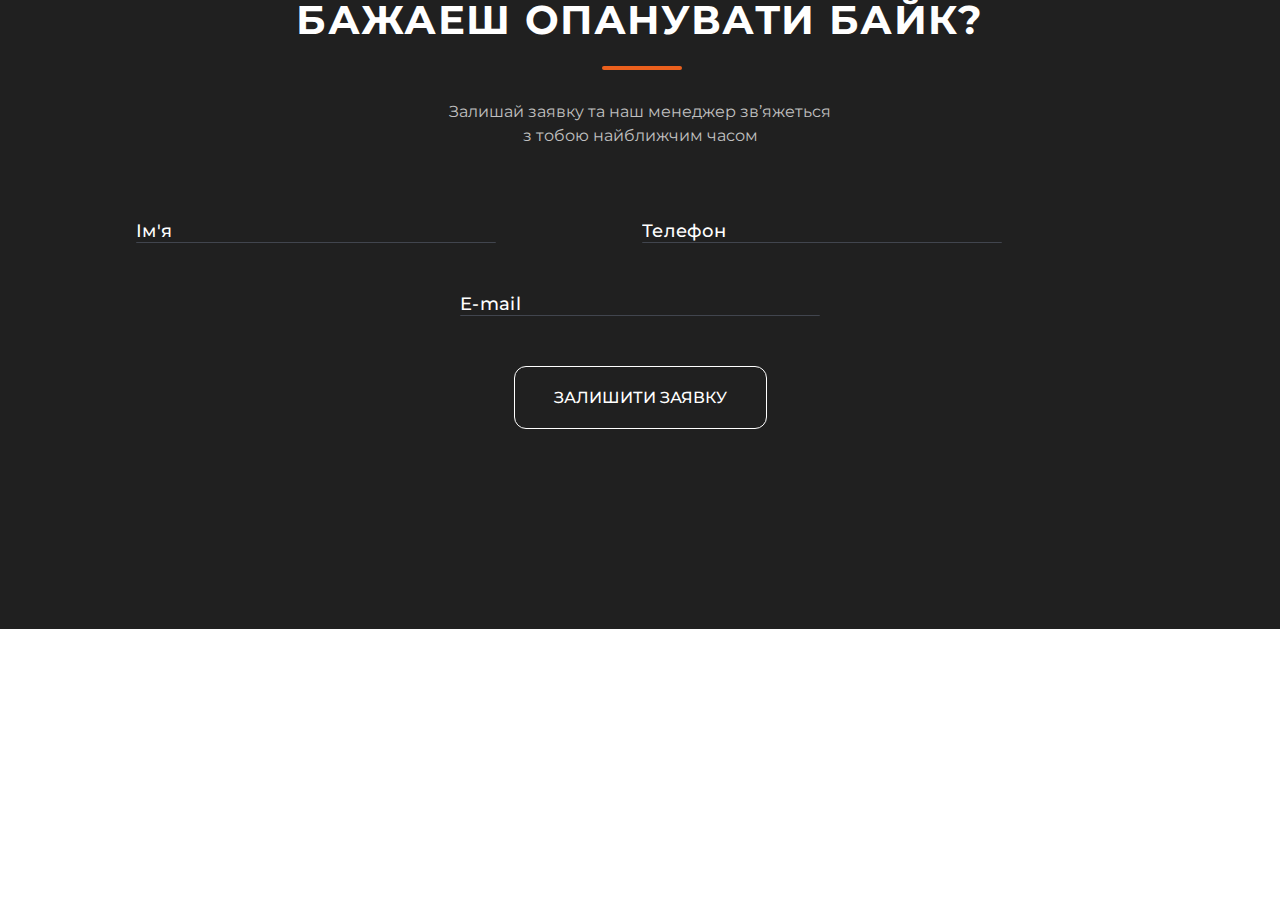
<file: 2nd-form/2nd-form.html>
<!DOCTYPE html>
<html lang="en">

<head>
  <meta charset="UTF-8">
  <meta name="viewport" content="width=device-width, initial-scale=1.0">
  <title>2nd form</title>

  <link rel="preconnect" href="https://fonts.googleapis.com">
  <link rel="preconnect" href="https://fonts.gstatic.com" crossorigin>
  <link
    href="https://fonts.googleapis.com/css2?family=Montserrat:ital,wght@0,200;0,300;0,400;0,500;0,600;0,700;0,800;0,900;1,100;1,200;1,300;1,400;1,500;1,600;1,700;1,800;1,900&display=swap"
    rel="stylesheet">
  <link rel="stylesheet" href="2nd-form.css">
</head>

<body>
  <main>
    <section class="second-form">
      <h2>Бажаеш опанувати байк?</h2>

      <p>Залишай заявку та наш менеджер зв’яжеться <br>
        з тобою найближчим часом</p>

      <form action="#">
        <input type="text" placeholder="Ім'я">
        <input type="number" placeholder="Телефон">
        <input type="email" placeholder="E-mail">
        <button type="submit">Залишити заявку</button>
      </form>
    </section>
  </main>
</body>

</html>
</file>
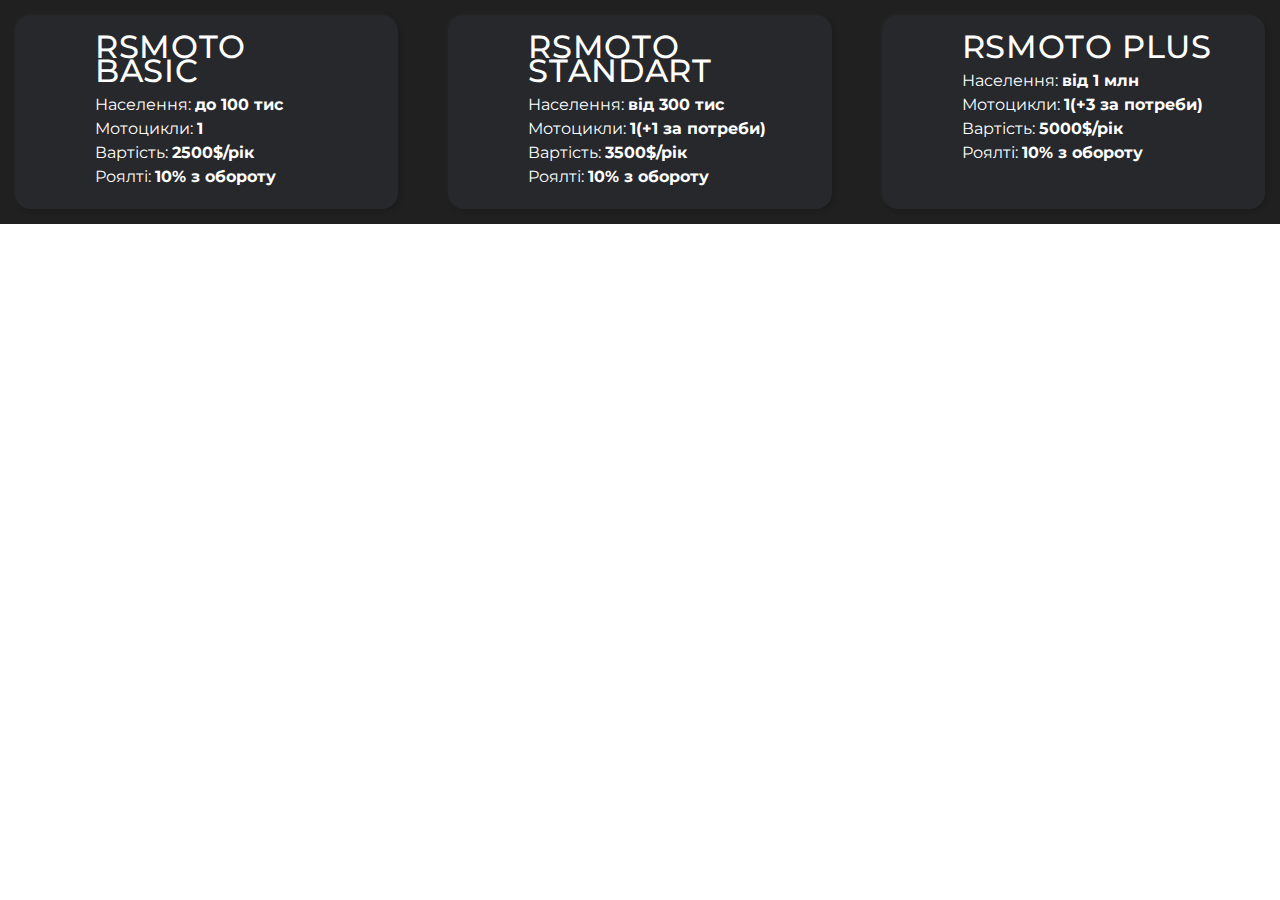
<file: formats/formats.html>
<!DOCTYPE html>
<html lang="en">

<head>
  <meta charset="UTF-8">
  <meta name="viewport" content="width=device-width, initial-scale=1.0">
  <title>Formats</title>

  <link rel="preconnect" href="https://fonts.googleapis.com">
  <link rel="preconnect" href="https://fonts.gstatic.com" crossorigin>
  <link
    href="https://fonts.googleapis.com/css2?family=Montserrat:ital,wght@0,200;0,300;0,400;0,500;0,600;0,700;0,800;0,900;1,100;1,200;1,300;1,400;1,500;1,600;1,700;1,800;1,900&display=swap"
    rel="stylesheet">
  <link rel="stylesheet" href="formats.css">
</head>

<body>
  <main>
    <section class="formats">
      <ul>
        <li>
          <h2>RSMOTO BASIC</h2>
          <p>Населення: <span> до 100 тис</span> <br></p>
          <p>Мотоцикли: <span>1</span> <br></p>
          <p>Вартість: <span> 2500$/рік</span><br></p>
          <p>Роялті: <span>10% з обороту</span> <br></p>
        </li>
        <li>
          <h2>RSMOTO STANDART</h2>
          <p>Населення: <span>від 300 тис</span>  <br></p>
          <p>Мотоцикли: <span> 1(+1 за потреби)</span><br></p>
          <p>Вартість: <span> 3500$/рік</span> <br></p>
          <p>Роялті: <span>10% з обороту</span> <br></p>
        </li>
        <li>
          <h2>RSMOTO PLUS</h2>
          <p>Населення: <span> від 1 млн</span> <br></p>
          <p>Мотоцикли: <span> 1(+3 за потреби)</span> <br></p>
          <p>Вартість: <span> 5000$/рік </span> <br></p>
          <p>Роялті: <span>10% з обороту </span> <br></p>
        </li>
      </ul>
    </section>
  </main>
</body>

</html>
</file>
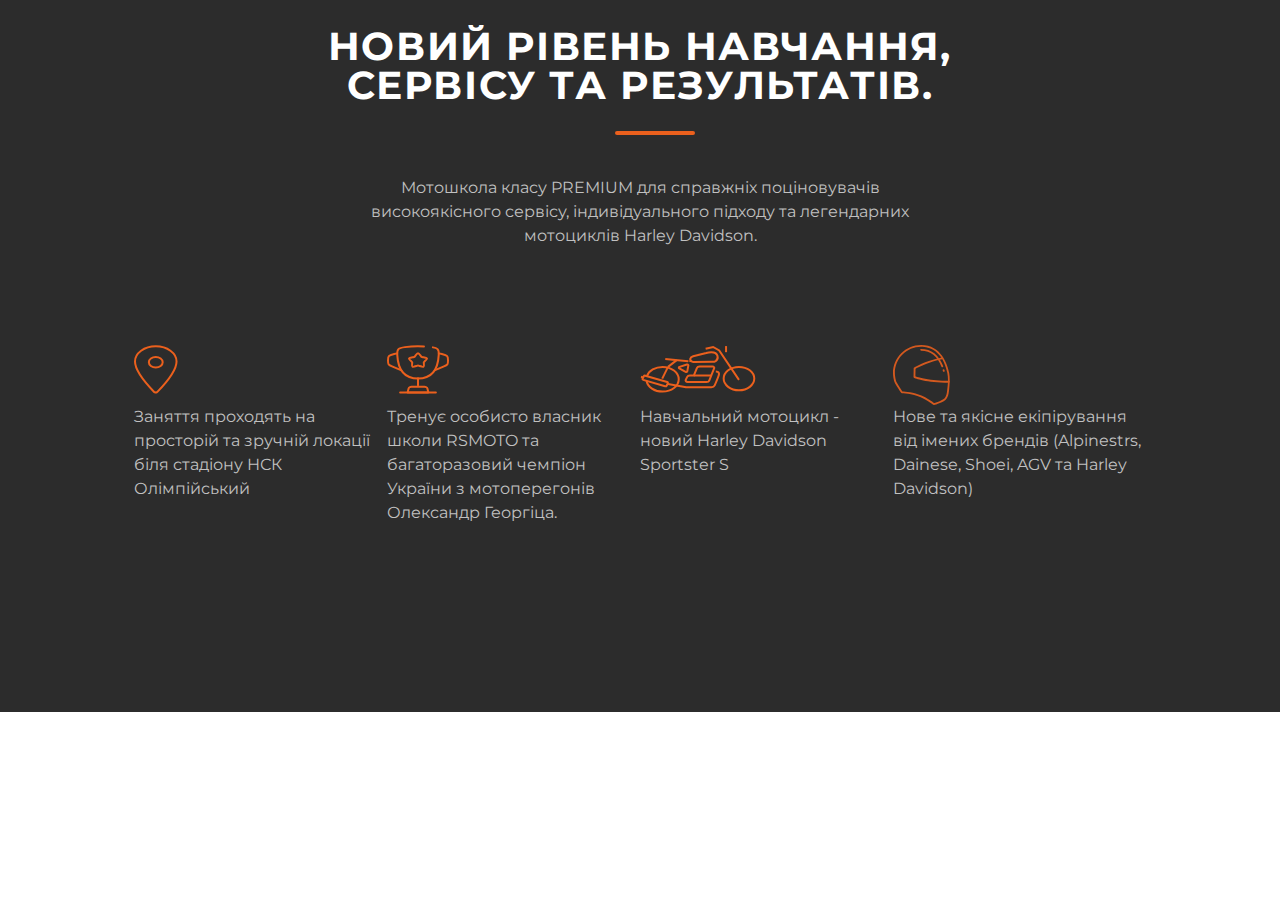
<file: learn/learn.html>
<!DOCTYPE html>
<html lang="en">

<head>
  <meta charset="UTF-8">
  <meta name="viewport" content="width=device-width, initial-scale=1.0">
  <title>learn</title>

  <link rel="preconnect" href="https://fonts.googleapis.com">
  <link rel="preconnect" href="https://fonts.gstatic.com" crossorigin>
  <link
    href="https://fonts.googleapis.com/css2?family=Montserrat:ital,wght@0,200;0,300;0,400;0,500;0,600;0,700;0,800;0,900;1,100;1,200;1,300;1,400;1,500;1,600;1,700;1,800;1,900&display=swap"
    rel="stylesheet">
  <link rel="stylesheet" href="learn.css">
</head>

<body>
  <main>
    <section class="learn">
      <h2 class="title">
        НОВИЙ РІВЕНЬ навчання, </br>
        сервісу та результатів.
      </h2>

      <p class="text">
        Мотошкола класу PREMIUM для справжніх поціновувачів<br>
        високоякісного сервісу, індивідуального підходу та легендарних<br>
        мотоциклів Harley Davidson.
      </p>

      <ul class="features">
        <li>
          Заняття проходять на просторій та зручній локації біля стадіону НСК Олімпійський
        </li>
        <li>
          Тренує особисто власник школи RSMOTO та багаторазовий чемпіон України з мотоперегонів Олександр Георгіца.
        </li>
        <li>
          Навчальний мотоцикл - новий Harley Davidson Sportster S
        </li>
        <li>
          Нове та якісне екіпірування від імених брендів (Alpinestrs, Dainese, Shoei, AGV та Harley Davidson)
        </li>
      </ul>
    </section>
  </main>
</body>

</html>
</file>
<file: 2nd-form/2nd-form.css>
@import url('../nullstyle.css');

body {
  font-family: Montserrat, sans-serif;
}

.second-form{
  padding-bottom: 200px;
  background-color: #202020;
}

.second-form h2 {
  position: relative;
  text-align: center;
  margin-bottom: 60px;
  color: #FFF;
  font-size: 40px;
  font-weight: 700;
  letter-spacing: 1.6px;
  text-transform: uppercase;
}

.second-form h2::after {
  position: absolute;
  content: '';
  display: inline-block;
  bottom: -30px;
  left: 47%;
  width: 80px;
  height: 4px;
  flex-shrink: 0;
  border-radius: 2px;
  background: #EB601D;
}

.second-form p {
  margin-bottom: 72px;
  color: #C1C1C1;
  text-align: center;
  font-size: 16px;
  line-height: 24px;
}

form {
  display: block;
  text-align: center;
}

form input {
  margin-bottom: 50px;

  color: #FFF;
  font-size: 18px;
  font-weight: 500;
  letter-spacing: 0.36px;
  border-radius: 1px;
  width: 360px;
  border: none;
  border-bottom: solid 1px #41454E;
  background: transparent
}

form input:first-child,
form input:nth-child(2) {
  margin-right: 142px;
}

form input::placeholder {
  color: #FFF;
}

form button {
  display: block;
  margin: 0 auto;
}

form button {
  padding: 21px 39px;
  border-radius: 12px;
  border: solid 1px #FFF;
  background: transparent;
  color: #FFF;
  text-align: center;
  font-size: 16px;
  font-weight: 500;
  line-height: normal;
  text-transform: uppercase;
  transition: 0.3s;
}

form button:hover {
  background: #EB601D;
}
</file>
<file: formats/formats.css>
@import url('../nullstyle.css');

body {
  font-family: Montserrat, sans-serif;
}

.formats {
  margin: 0 auto;
  padding: 15px;
  background: #202020;
}

.formats ul {
  display: flex;
  justify-content: center;
  gap: 50px;

}

.formats h2 {
  margin-bottom: 10px;
  color: #FFF;
  font-size: 32px;
  font-weight: 500;
  letter-spacing: 0.64px;
  text-transform: uppercase;
}

.formats li {
  flex: 0 1 33.333%;
  border-radius: 16px;
  padding: 20px 40px 20px 80px;
  max-width: 586px;
  background: #26282B;
  box-shadow: 2px 2px 4px 0px rgba(18, 18, 18, 0.32), -1px -1px 4px 0px rgba(255, 255, 255, 0.04);
  color: #FFF;
  font-size: 16px;
  line-height: 24px;
}

.formats li span {
  font-weight: 700;
}
</file>
<file: learn/learn.css>
@import url('../nullstyle.css');

body {
  font-family: Montserrat, sans-serif;
}

.learn {
  margin: 0 auto;
  background: #2C2C2C;
  padding: 27px 15px 187px 15px;
}

.title {
  position: relative;
  color: #FFF;
  text-align: center;
  font-size: 39px;
  font-weight: 700;
  letter-spacing: 1.6px;
  text-transform: uppercase;
}

.title::after {
  position: absolute;
  content: '';
  display: inline-block;
  bottom: -30px;
  left: 48%;
  width: 80px;
  height: 4px;
  border-radius: 2px;
  background: #EB601D;
}

.text {
  margin: 0 auto;

  margin-top: 71px;
  margin-bottom: 157px;
  text-align: center;
}

.text,
.features {
  color: #C1C1C1;
  font-size: 16px;
  line-height: 24px;
}

.features {
  display: flex;
  align-items: flex-start;
  justify-content: center;
}

.features li {
  flex: 0 1 25%;
  position: relative;
  align-self: flex-start;
  max-width: 253px;
}

.features li::before {
  content: '';
  display: inline-block;
  position: absolute;
  top: -60px;
  left: 0;
  background-repeat: no-repeat;
  width: 120px;
  height: 60px;
}

.features li:nth-child(1)::before {
  background-image: url('../img/icons/pin-ico.svg');
}

.features li:nth-child(2)::before {
  background-image: url('../img/icons/trophy-ico.svg');
}

.features li:nth-child(3)::before {
  background-image: url('../img/icons/bike-ico.svg');
}

.features li:nth-child(4)::before {
  background-image: url('../img/icons/headprotect-ico.svg');
}
</file>
